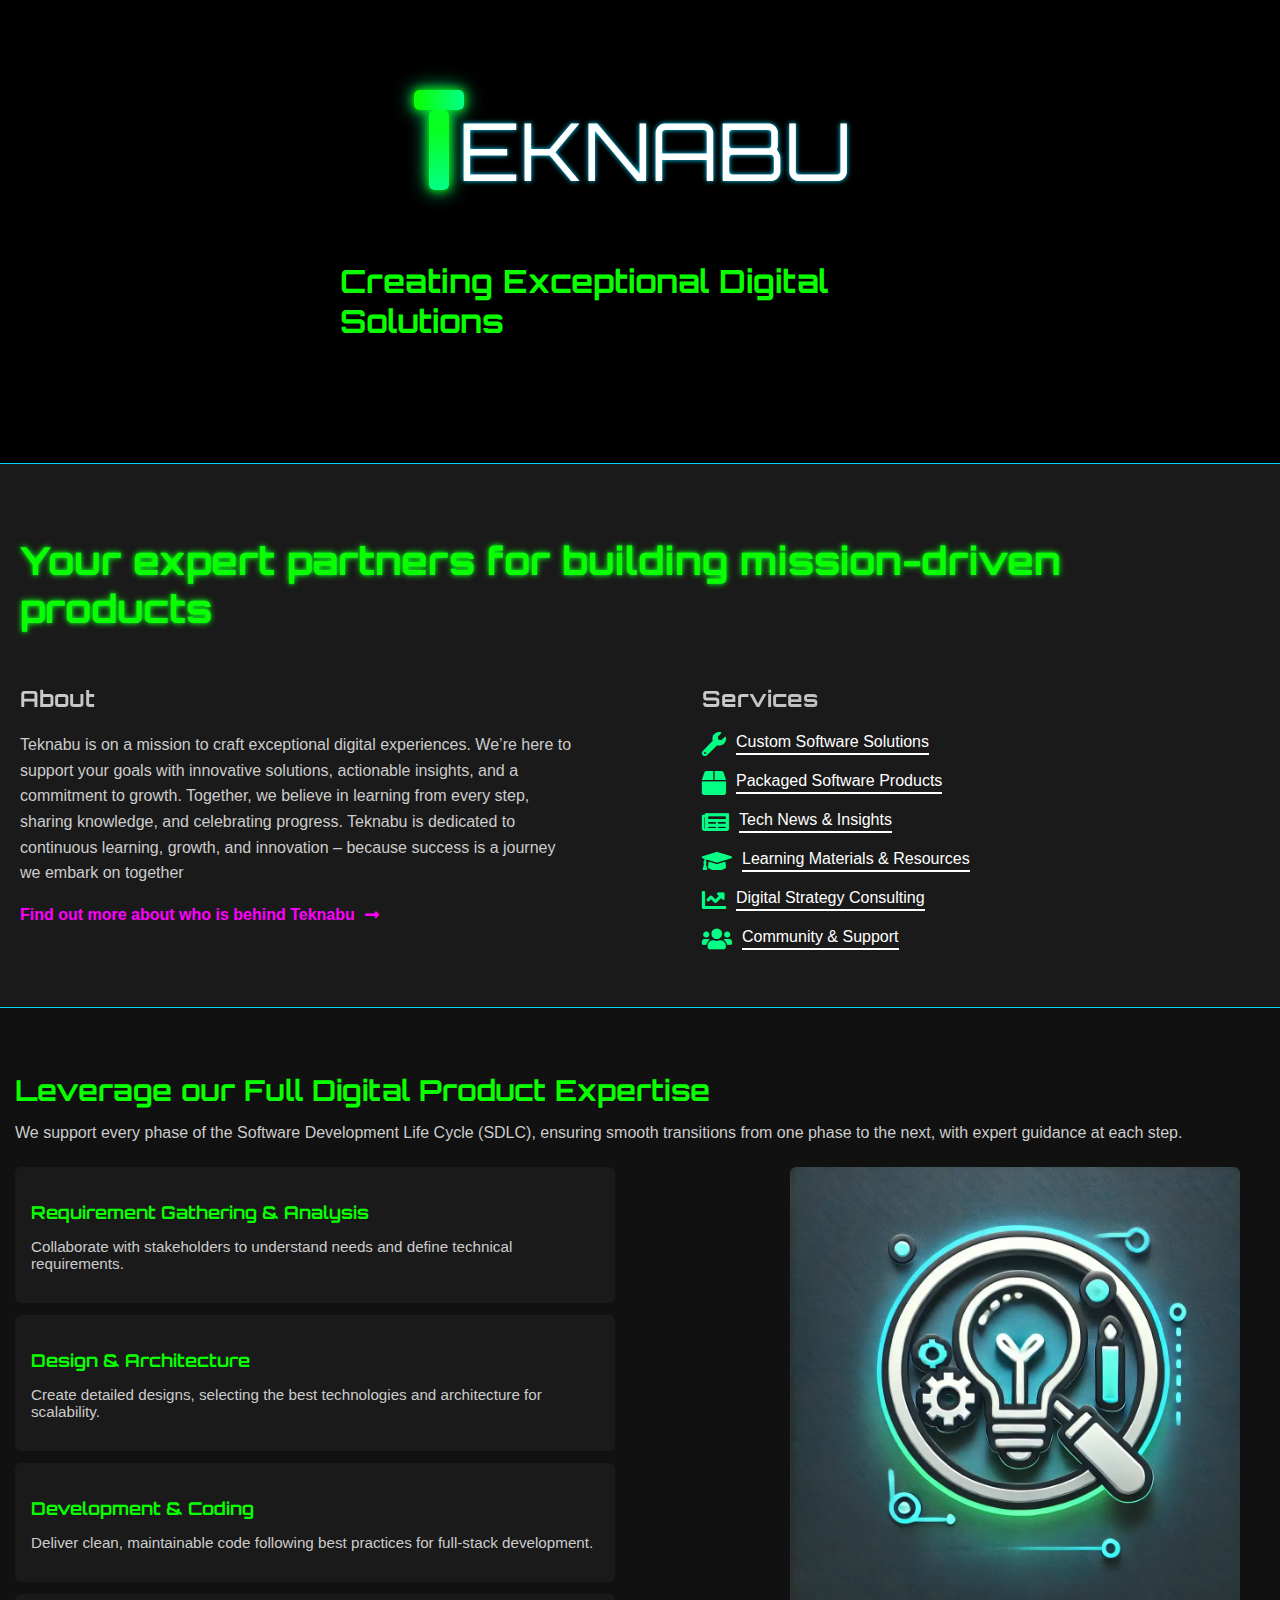
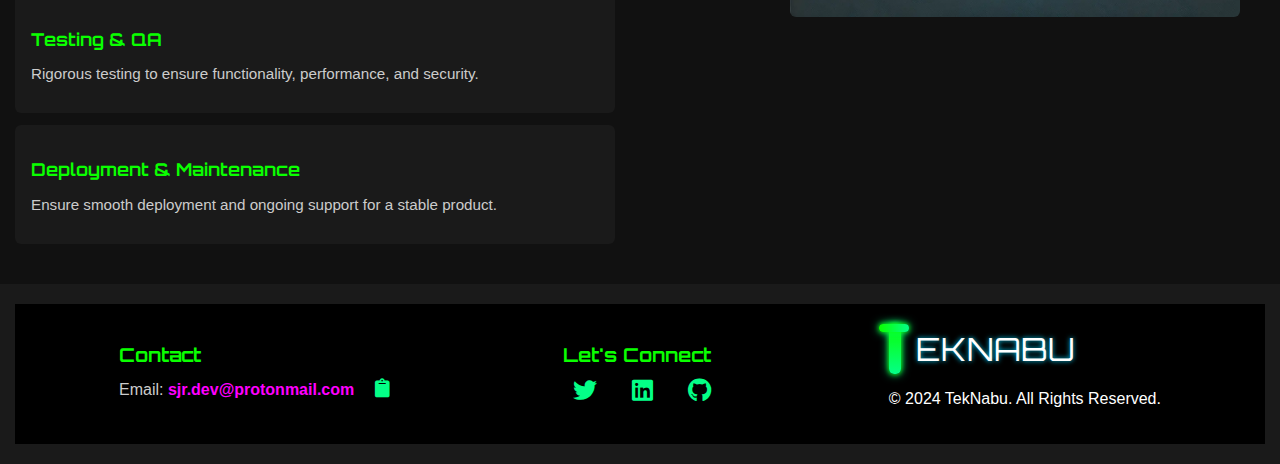
<file: index.html>
<!DOCTYPE html>
<html lang="en">
    <head>
        <meta charset="UTF-8">
        <meta name="viewport" content="width=device-width, initial-scale=1.0">
        <meta http-equiv="X-UA-Compatible" content="IE=edge">
        
        <!-- SEO -->
        <title>Teknabu | Innovating Tech</title>
        <meta name="description" content="Teknabu delivers exceptional digital solutions, offering innovative software, actionable insights, and expertise in the Software Development Life Cycle.">
        <meta name="keywords" content="Teknabu, software development, digital solutions, SDLC, technology innovation, custom software, tech insights">
        <meta name="author" content="Sammy John Rawlinson">
    
        <!-- Open Graph (OG) Tags for Social Media -->
        <meta property="og:title" content="Teknabu | Innovating Tech">
        <meta property="og:description" content="Discover exceptional digital solutions with Teknabu. Partner with us for custom software, tech insights, and SDLC expertise.">
        <meta property="og:image" content="https://sammy-john.github.io/teknabu_landing_page/images/thumbnails/teknabu_landing_page_OG.webp">
        <meta property="og:url" content="https://sammy-john.github.io/teknabu_landing_page/">
        <meta property="og:type" content="website">
    
        <!-- Twitter Card -->
        <meta name="twitter:card" content="summary_large_image">
        <meta name="twitter:title" content="Teknabu | Innovating Tech">
        <meta name="twitter:description" content="Discover exceptional digital solutions with Teknabu. Partner with us for custom software, tech insights, and SDLC expertise.">
        <meta name="twitter:image" content="https://sammy-john.github.io/teknabu_landing_page/images/thumbnails/teknabu_landing_page_Twitter.webp">
    
        <!-- Favicon -->
        <link rel="icon" href="https://sammy-john.github.io/teknabu_landing_page/images/favicon/favicon.ico" type="image/x-icon">
    
        <!-- Stylesheets -->
        <link rel="stylesheet" href="https://cdnjs.cloudflare.com/ajax/libs/font-awesome/5.15.4/css/all.min.css">
        <link href="https://fonts.googleapis.com/css2?family=Orbitron:wght@400;700&display=swap" rel="stylesheet">
        <link rel="stylesheet" href="./styles/teknabustyles.css">
    
        <!-- Preload Images -->
        <link rel="preload" href="./images/requirements.webp" as="image" type="image/webp">
        <link rel="preload" href="./images/design.webp" as="image" type="image/webp">
        <link rel="preload" href="./images/development.webp" as="image" type="image/webp">
        <link rel="preload" href="./images/testing.webp" as="image" type="image/webp">
        <link rel="preload" href="./images/deployment.webp" as="image" type="image/webp">
    
        <!-- Canonical URL -->
        <link rel="canonical" href="https://sammy-john.github.io/teknabu_landing_page/">
    </head>
    
<body>
    <header class="navbar hidden">
        <div class="nav-logo">
            <div class="logo-static" aria-hidden="true"></div>
            <div class="logo-text-static">
                <span>e</span><span>k</span><span>N</span><span>a</span><span>b</span><span>u</span>
            </div>
        </div>
        <nav class="nav-links">
            <a href="#hero" arial-label="Go to Home section">Home</a>
            <a href="#mission-statement" aria-label="Go to Mission Statement section">About</a>
            <a href="#sdlc-section" aria-label="Go to SDLC section">Process</a>
        </nav>
        <div class="burger-menu" role="button" aria-expanded="false" onclick="toggleMobileMenu()" tabindex="0">
            <i class="fas fa-bars"></i>
        </div>
        <div class="mobile-menu">
            <a href="#hero" tabindex="0" aria-label="Go to Home section">Home</a>
            <a href="#mission-statement" tabindex="0" aria-label="Go to About section">About</a>
            <a href="#sdlc-section" tabindex="0" aria-label="Go to Process section">Process</a>
        </div>
    </header>

    <section class="hero" id="hero">
        <div class="logo-container">
            <div class="logo" aria-hidden="true"></div>
            <div class="logo-text">
                <span>e</span><span>k</span><span>N</span><span>a</span><span>b</span><span>u</span>
            </div>
        </div>

        <!-- Aligning the text to the left -->
        <div class="hero-content">
            <h1>Creating Exceptional Digital Solutions</h1>
        </div>
    </section>
    
    <section class="mission-statement" id="mission-statement">
        <h2>Your expert partners for building mission-driven products</h2>
        <div class="columns">
            <!-- About Column -->
            <div class="column about" role="region" aria-label="About Section">
                <h3>About</h3>
                <p>Teknabu is on a mission to craft exceptional digital experiences. We’re here to support your goals with innovative solutions, actionable insights, and a commitment to growth. Together, we believe in learning from every step, sharing knowledge, and celebrating progress. Teknabu is dedicated to continuous learning, growth, and innovation – because success is a journey we embark on together
                </p>
                <a href="https://sammyjohnrawlinson.teknabu.com" class="personal-link">
                    <span>Find out more about who is behind Teknabu</span>
                    <i class="fas fa-long-arrow-alt-right"></i>
                </a>
            </div>
    
            <!-- Services Column -->
            <div class="column services" role="region" aria-label="Services Section">
                <h3>Services</h3>
                <ul>
                    <li><i class="service-icon fas fa-wrench" aria-hidden="true"></i> 
                        <a href="javascript:void(0);" onclick="openModal()" class="service-text" aria-label="Learn more about Custom Software Solutions">Custom Software Solutions</a>
                    </li>
                    <li><i class="service-icon fas fa-box"></i> 
                        <a href="javascript:void(0);" onclick="openModal()" class="service-text" arial-label="Learn more about Packaged Software Products">Packaged Software Products</a>
                    </li>
                    <li><i class="service-icon fas fa-newspaper"></i> 
                        <a href="javascript:void(0);" onclick="openModal()" class="service-text" aria-label="Go to more about Tech News and Insights">Tech News & Insights</a>
                    </li>
                    <li><i class="service-icon fas fa-graduation-cap"></i> 
                        <a href="javascript:void(0);" onclick="openModal()" class="service-text" aria-label="Go to Learninng Materials and Resources">Learning Materials & Resources</a>
                    </li>
                    <li><i class="service-icon fas fa-chart-line"></i> 
                        <a href="javascript:void(0);" onclick="openModal()" class="service-text" aria-label="Learn More about Digital Strategy Consultation">Digital Strategy Consulting</a>
                    </li>
                    <li><i class="service-icon fas fa-users"></i> 
                        <a href="javascript:void(0);" onclick="openModal()" class="service-text" aria-label="Go to Community and Services">Community & Support</a>
                    </li>
                </ul>
                
            </div>
        </div>
    </section>

    <section class="sdlc-section" id="sdlc-section">
    <!-- SDLC Intro Section -->
    <div class="sdlc-intro">
        <h2>Leverage our Full Digital Product Expertise</h2>
        <p>We support every phase of the Software Development Life Cycle (SDLC), ensuring smooth transitions from one phase to the next, with expert guidance at each step.</p>
    </div>

    <!-- SDLC Content -->
    <div class="sdlc-content">
        <div class="sdlc-list-wrapper">
            <div class="sdlc-list" role="list" aria-label="SDLC Phases">
                <div class="sdlc-item" data-image="./images/requirements.webp" role="listitem" tabindex="0" aria-label="Requirement Gathering and Analysis">
                    <h3>Requirement Gathering & Analysis</h3>
                    <p>Collaborate with stakeholders to understand needs and define technical requirements.</p>
                </div>
                <div class="sdlc-item" data-image="./images/design.webp" role="listitem" tabindex="0" aria-label="Design and Architecture">
                    <h3>Design & Architecture</h3>
                    <p>Create detailed designs, selecting the best technologies and architecture for scalability.</p>
                </div>
                <div class="sdlc-item" data-image="./images/development.webp" role="listitem" tabindex="0" aria-label="Development and Coding">
                    <h3>Development & Coding</h3>
                    <p>Deliver clean, maintainable code following best practices for full-stack development.</p>
                </div>
                <div class="sdlc-item" data-image="./images/testing.webp" role="listitem" tabindex="0" aria-label="Testing and Quality Assurance">
                    <h3>Testing & QA</h3>
                    <p>Rigorous testing to ensure functionality, performance, and security.</p>
                </div>
                <div class="sdlc-item" data-image="./images/deployment.webp" role="listitem" tabindex="0" aria-label="Deployment and Maintenance">
                    <h3>Deployment & Maintenance</h3>
                    <p>Ensure smooth deployment and ongoing support for a stable product.</p>
                </div>
            </div>
            <!-- Next Arrow Icon -->
    <div class="next-icon" id="nextIcon" role="button" aria-label="Next SDLC Item" tabindex="0">&gt;</div>
        </div>

        <!-- SDLC Image Display -->
        <div class="sdlc-display">
            <img id="sdlc-image" src="./images/requirements.webp" alt="Requirement Gathering & Analysis">
        </div>
    </div>
</section>

    
<footer role="contentinfo">
    <div class="footer-content">
        <div class="footer-section contact-info">
            <h3>Contact</h3>
            <p>
                Email: 
                <a href="mailto:sjr.dev@protonmail.com" 
                   class="email-link" 
                   aria-label="Send an email to sjr.dev@protonmail.com">
                   sjr.dev@protonmail.com
                </a>
                <button onclick="copyEmail()" 
                        aria-label="Copy email address to clipboard" 
                        class="clipboard-icon">
                    <i class="fas fa-clipboard"></i>
                </button>
            </p>
        </div>        
        <div class="footer-section social-links">
            <h3>Let's Connect</h3>
            <div class="social-icons">
                <a href="https://x.com/nabu_tech" aria-label="Twitter"><i class="fab fa-twitter"></i></a>
                <a href="https://www.linkedin.com/in/sammyjohnrawlinson/" aria-label="LinkedIn"><i class="fab fa-linkedin"></i></a>
                <a href="https://github.com/Sammy-John" aria-label="GitHub"><i class="fab fa-github"></i></a>
            </div>
        </div>
        <!-- Logo and Address Section -->
        <div class="footer-logo-address">
            <div class="footer-logo">
                <div class="logo-static" aria-hidden="true"></div>
                <div class="logo-text-static">
                    <span>e</span><span>k</span><span>N</span><span>a</span><span>b</span><span>u</span>
                </div>
            </div>
            <div class="footer-address">
                <p>&copy; 2024 TekNabu. All Rights Reserved.</p>
            </div>
        </div>
    </div>
</footer>

    
    <!-- Modal Structure -->
    <div id="comingSoonModal" class="modal" role="dialog" aria-labelledby="modalTitle" aria-hidden="true">
        <div class="modal-content">
            <h3 id="modalTitle">Coming Soon...</h3>
            <p>This service will be available soon. Stay tuned!</p>
            <button id="closeModal" class="close-btn" aria-label="Close">Close</button>
        </div>
    </div>
    

    <script src="./scripts/teknabu.js"></script>

</body>
</html>
</file>
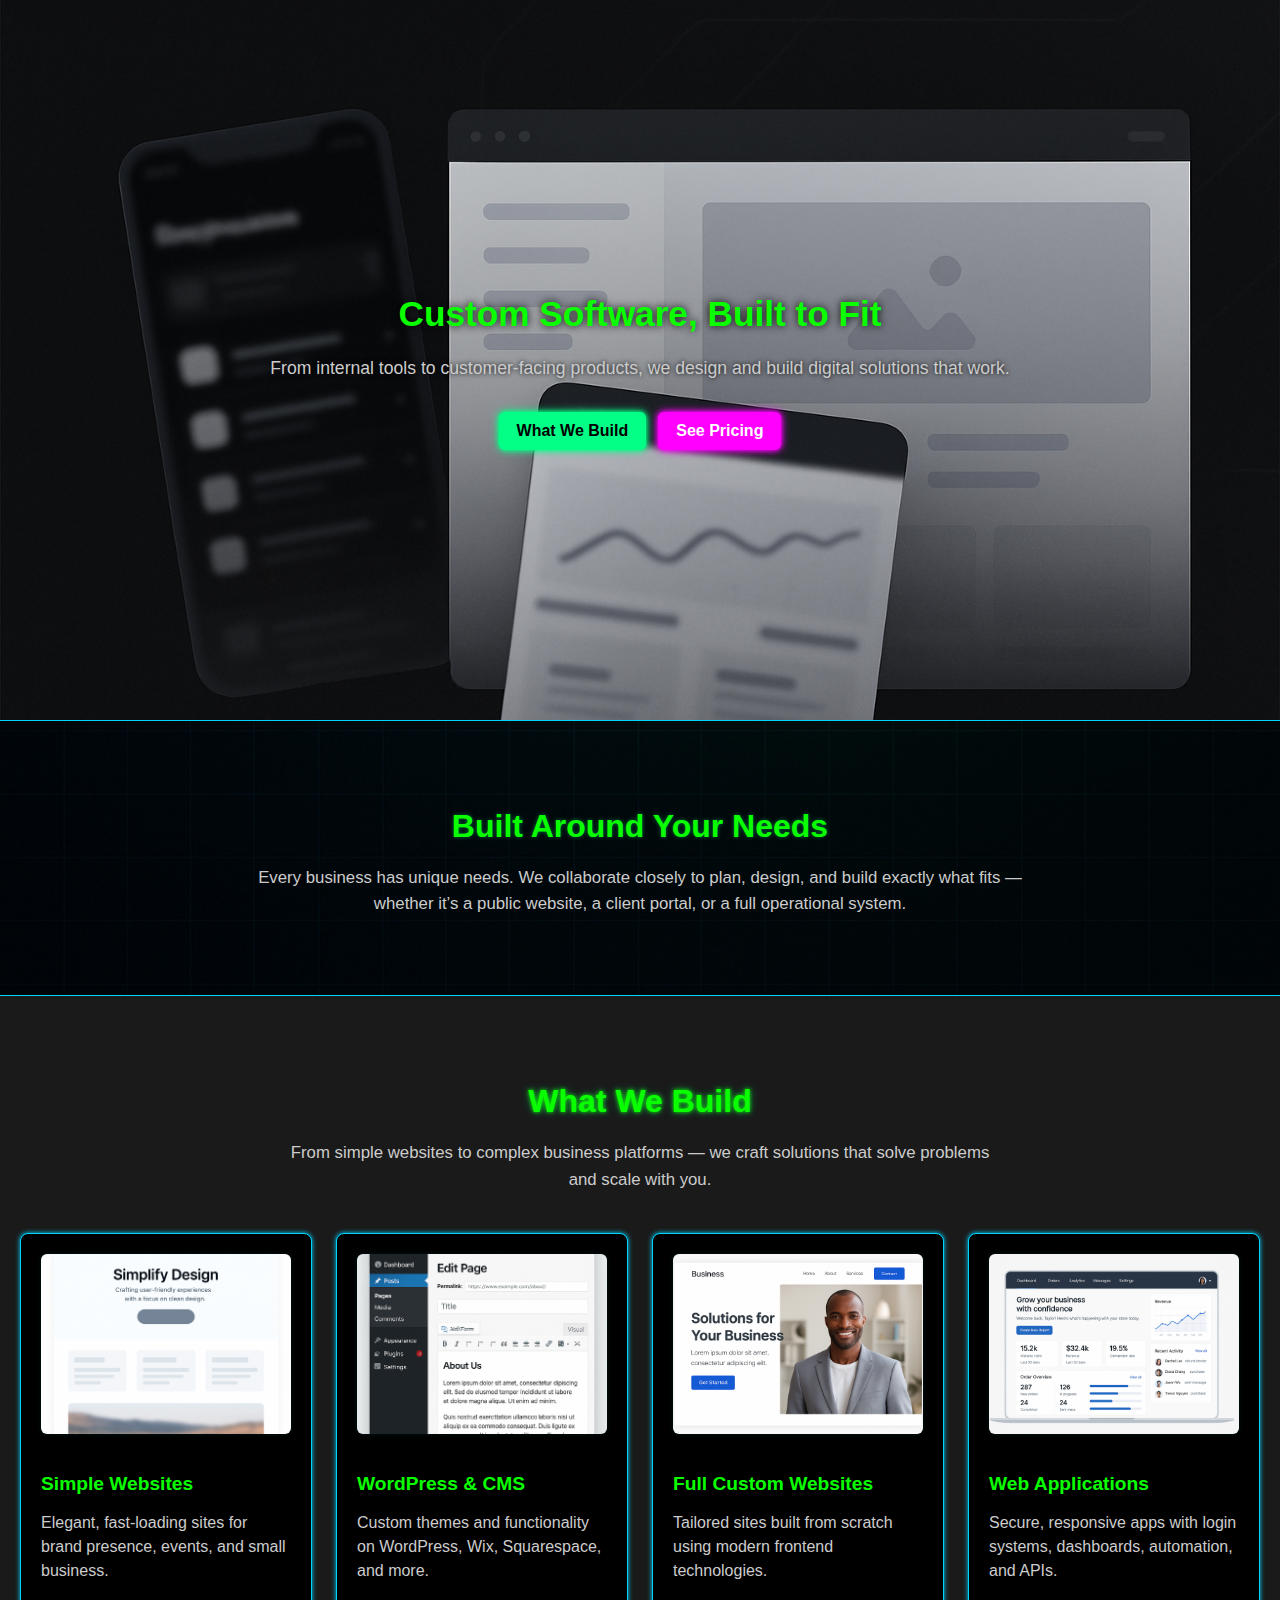
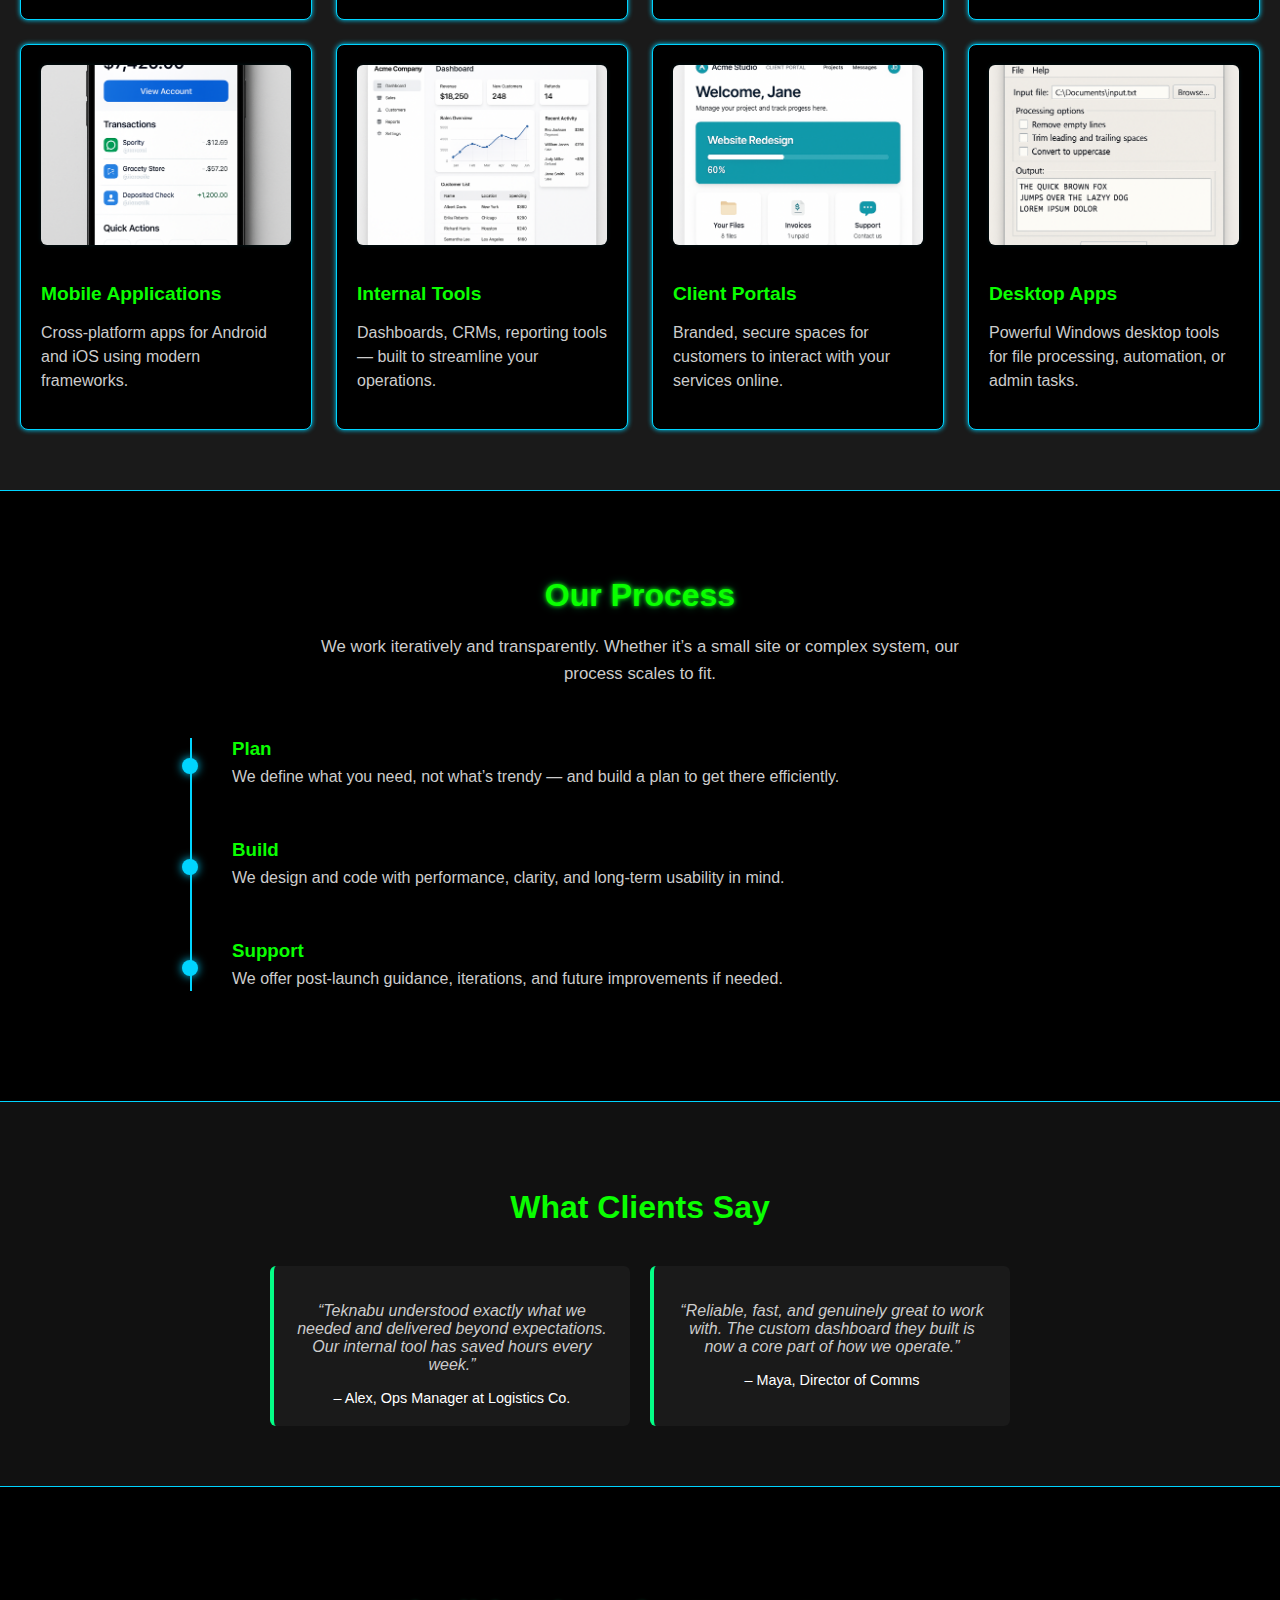
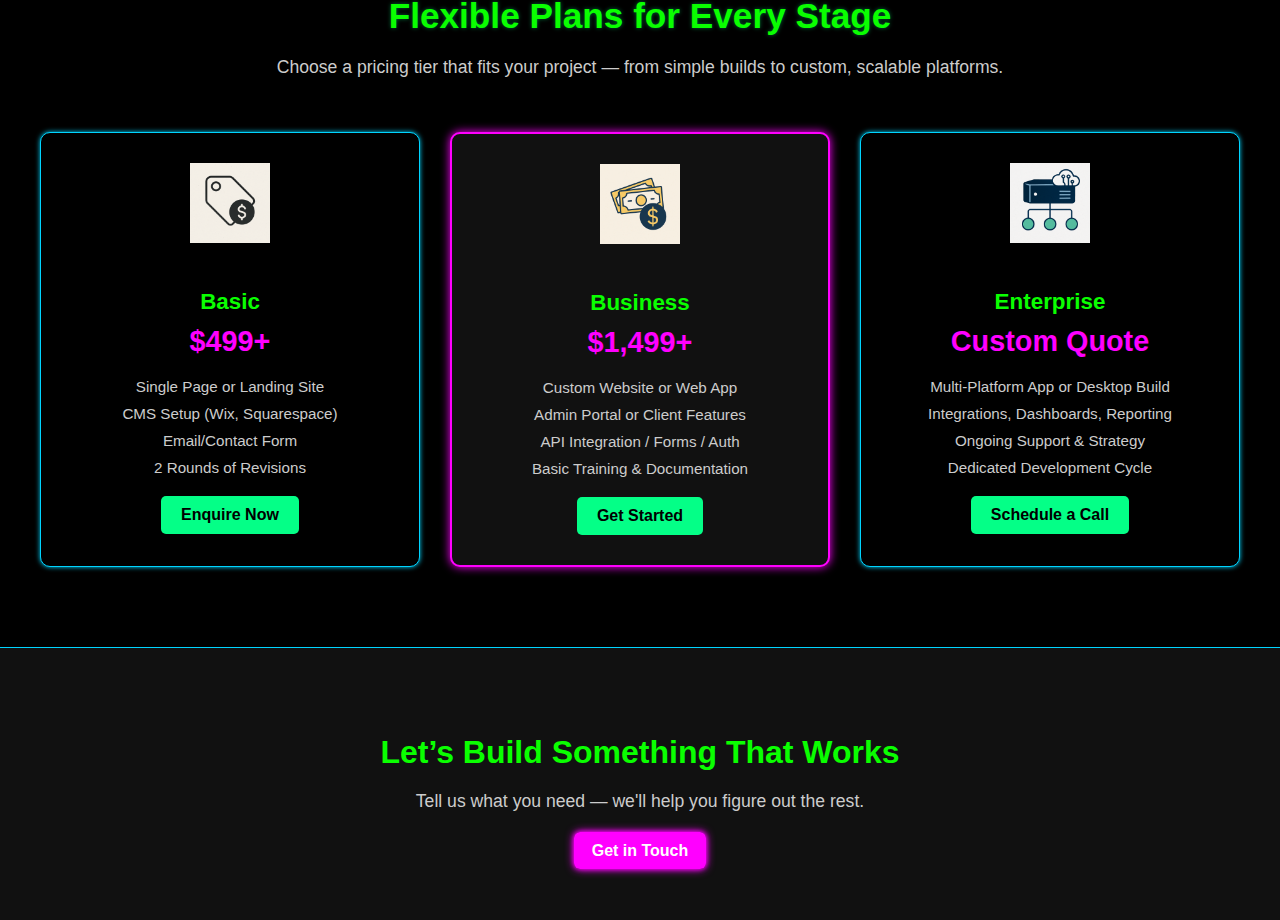
<file: custom-software.html>
<!DOCTYPE html>
<html lang="en">
<head>
  <meta charset="UTF-8" />
  <meta name="viewport" content="width=device-width, initial-scale=1.0" />
  <title>Custom Software Solutions | Teknabu</title>
  <link rel="stylesheet" href="./styles/styles.css" />
</head>
<body>

  <!-- Hero Section -->
<section class="custom-hero-section" id="hero">
  <div class="custom-hero-content">
    <h1>Custom Software, Built to Fit</h1>
    <p>From internal tools to customer-facing products, we design and build digital solutions that work.</p>
    <div class="hero-cta-buttons">
      <a href="#solutions" class="cta-button">What We Build</a>
      <a href="#pricing" class="cta-button primary">See Pricing</a>
    </div>
  </div>
</section>


  <!-- Intro Section -->
  <section class="intro-section">
    <div class="intro-wrapper">
      <h2>Built Around Your Needs</h2>
      <p>Every business has unique needs. We collaborate closely to plan, design, and build exactly what fits — whether it’s a public website, a client portal, or a full operational system.</p>
    </div>
  </section>

  <!-- What We Build Section -->
  <section class="solutions-section" id="solutions">
  <div class="solutions-intro">
    <h2>What We Build</h2>
    <p>From simple websites to complex business platforms — we craft solutions that solve problems and scale with you.</p>
  </div>

  <div class="solutions-grid">
    <div class="solution-card">
      <img src="./images/solution-simple-website.webp" alt="Simple Website UI Example">
      <h3>Simple Websites</h3>
      <p>Elegant, fast-loading sites for brand presence, events, and small business.</p>
    </div>

    <div class="solution-card">
      <img src="./images/solution-wordpress-cms.webp" alt="WordPress and CMS Example">
      <h3>WordPress & CMS</h3>
      <p>Custom themes and functionality on WordPress, Wix, Squarespace, and more.</p>
    </div>

    <div class="solution-card">
      <img src="./images/solution-custom-site.webp" alt="Custom Website Example">
      <h3>Full Custom Websites</h3>
      <p>Tailored sites built from scratch using modern frontend technologies.</p>
    </div>

    <div class="solution-card">
      <img src="./images/solution-business-site.webp" alt="Business Website Example">
      <h3>Web Applications</h3>
      <p>Secure, responsive apps with login systems, dashboards, automation, and APIs.</p>
    </div>

    <div class="solution-card">
      <img src="./images/solution-mobile-app.webp" alt="Mobile App Mockup">
      <h3>Mobile Applications</h3>
      <p>Cross-platform apps for Android and iOS using modern frameworks.</p>
    </div>

    <div class="solution-card">
      <img src="./images/solution-internal-tool.webp" alt="Internal Tool UI Example">
      <h3>Internal Tools</h3>
      <p>Dashboards, CRMs, reporting tools — built to streamline your operations.</p>
    </div>

    <div class="solution-card">
      <img src="./images/solution-client-portal.webp" alt="Client Portal UI">
      <h3>Client Portals</h3>
      <p>Branded, secure spaces for customers to interact with your services online.</p>
    </div>

    <div class="solution-card">
      <img src="./images/solution-desktop-app.webp" alt="Desktop App UI">
      <h3>Desktop Apps</h3>
      <p>Powerful Windows desktop tools for file processing, automation, or admin tasks.</p>
    </div>
  </div>
</section>


  <!-- Process Section -->
  <section class="approach-section alt-bg">
    <div class="approach-intro">
      <h2>Our Process</h2>
      <p>We work iteratively and transparently. Whether it’s a small site or complex system, our process scales to fit.</p>
    </div>
    <div class="timeline">
      <div class="timeline-item visible">
        <div class="timeline-marker"></div>
        <div class="timeline-row">
          <div class="timeline-content">
            <h3>Plan</h3>
            <p>We define what you need, not what’s trendy — and build a plan to get there efficiently.</p>
          </div>
        </div>
      </div>
      <div class="timeline-item visible">
        <div class="timeline-marker"></div>
        <div class="timeline-row">
          <div class="timeline-content">
            <h3>Build</h3>
            <p>We design and code with performance, clarity, and long-term usability in mind.</p>
          </div>
        </div>
      </div>
      <div class="timeline-item visible">
        <div class="timeline-marker"></div>
        <div class="timeline-row">
          <div class="timeline-content">
            <h3>Support</h3>
            <p>We offer post-launch guidance, iterations, and future improvements if needed.</p>
          </div>
        </div>
      </div>
    </div>
  </section>

  <!-- Testimonials Section -->
  <section class="testimonials-section">
    <h2>What Clients Say</h2>
    <div class="testimonial-cards">
      <div class="testimonial-card">
        <p>“Teknabu understood exactly what we needed and delivered beyond expectations. Our internal tool has saved hours every week.”</p>
        <span>– Alex, Ops Manager at Logistics Co.</span>
      </div>
      <div class="testimonial-card">
        <p>“Reliable, fast, and genuinely great to work with. The custom dashboard they built is now a core part of how we operate.”</p>
        <span>– Maya, Director of Comms</span>
      </div>
    </div>
  </section>

  <!-- Pricing Section -->
 <section class="pricing-section" id="pricing">
  <div class="pricing-intro">
    <h2>Flexible Plans for Every Stage</h2>
    <p>Choose a pricing tier that fits your project — from simple builds to custom, scalable platforms.</p>
  </div>

  <div class="pricing-grid">
    <!-- BASIC PLAN -->
    <div class="pricing-card">
      <img src="./images/basic.webp" alt="Basic Plan Graphic">
      <h3>Basic</h3>
      <p class="price">$499+</p>
      <ul>
        <li>Single Page or Landing Site</li>
        <li>CMS Setup (Wix, Squarespace)</li>
        <li>Email/Contact Form</li>
        <li>2 Rounds of Revisions</li>
      </ul>
      <a href="mailto:sjr.dev@protonmail.com" class="pricing-btn">Enquire Now</a>
    </div>

    <!-- BUSINESS PLAN -->
    <div class="pricing-card highlighted">
      <img src="./images/business.webp" alt="Business Plan Graphic">
      <h3>Business</h3>
      <p class="price">$1,499+</p>
      <ul>
        <li>Custom Website or Web App</li>
        <li>Admin Portal or Client Features</li>
        <li>API Integration / Forms / Auth</li>
        <li>Basic Training & Documentation</li>
      </ul>
      <a href="mailto:sjr.dev@protonmail.com" class="pricing-btn">Get Started</a>
    </div>

    <!-- ENTERPRISE PLAN -->
    <div class="pricing-card">
      <img src="./images/enterprise.webp" alt="Enterprise Plan Graphic">
      <h3>Enterprise</h3>
      <p class="price">Custom Quote</p>
      <ul>
        <li>Multi-Platform App or Desktop Build</li>
        <li>Integrations, Dashboards, Reporting</li>
        <li>Ongoing Support & Strategy</li>
        <li>Dedicated Development Cycle</li>
      </ul>
      <a href="mailto:sjr.dev@protonmail.com" class="pricing-btn">Schedule a Call</a>
    </div>
  </div>
</section>


  <!-- CTA Section -->
  <section class="cta-section">
    <h2>Let’s Build Something That Works</h2>
    <p>Tell us what you need — we'll help you figure out the rest.</p>
    <a href="mailto:sjr.dev@protonmail.com" class="cta-button primary">Get in Touch</a>
  </section>

</body>
</html>
</file>
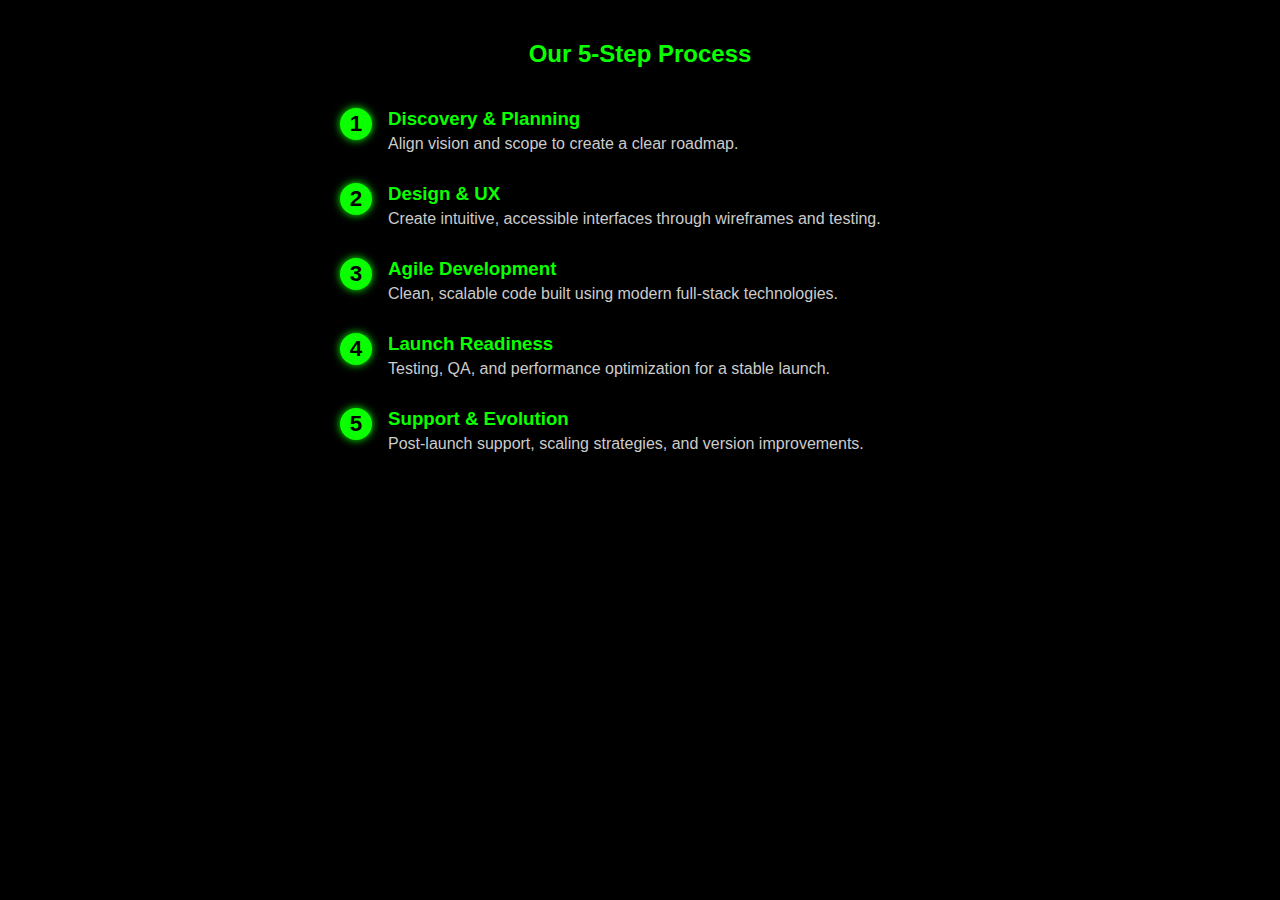
<file: stepper.html>
<!DOCTYPE html>
<html lang="en">
<head>
    <meta charset="UTF-8">
    <title>Vertical Stepper Example</title>
    <link rel="stylesheet" href="stepper.css">
</head>
<body>
    <section class="stepper-section">
        <h2>Our 5-Step Process</h2>
        <div class="stepper">
            <div class="step"><div class="step-number">1</div><div class="step-content"><h3>Discovery & Planning</h3><p>Align vision and scope to create a clear roadmap.</p></div></div>
            <div class="step"><div class="step-number">2</div><div class="step-content"><h3>Design & UX</h3><p>Create intuitive, accessible interfaces through wireframes and testing.</p></div></div>
            <div class="step"><div class="step-number">3</div><div class="step-content"><h3>Agile Development</h3><p>Clean, scalable code built using modern full-stack technologies.</p></div></div>
            <div class="step"><div class="step-number">4</div><div class="step-content"><h3>Launch Readiness</h3><p>Testing, QA, and performance optimization for a stable launch.</p></div></div>
            <div class="step"><div class="step-number">5</div><div class="step-content"><h3>Support & Evolution</h3><p>Post-launch support, scaling strategies, and version improvements.</p></div></div>
        </div>
    </section>
    <script>
  const observer = new IntersectionObserver((entries, obs) => {
    entries.forEach(entry => {
      if (entry.isIntersecting) {
        entry.target.classList.add('visible');
        obs.unobserve(entry.target); // only animate once
      }
    });
  }, {
    threshold: 0.1
  });

  document.querySelectorAll('.step, .timeline-item').forEach(el => {
    observer.observe(el);
  });
</script>

</body>
</html>
</file>
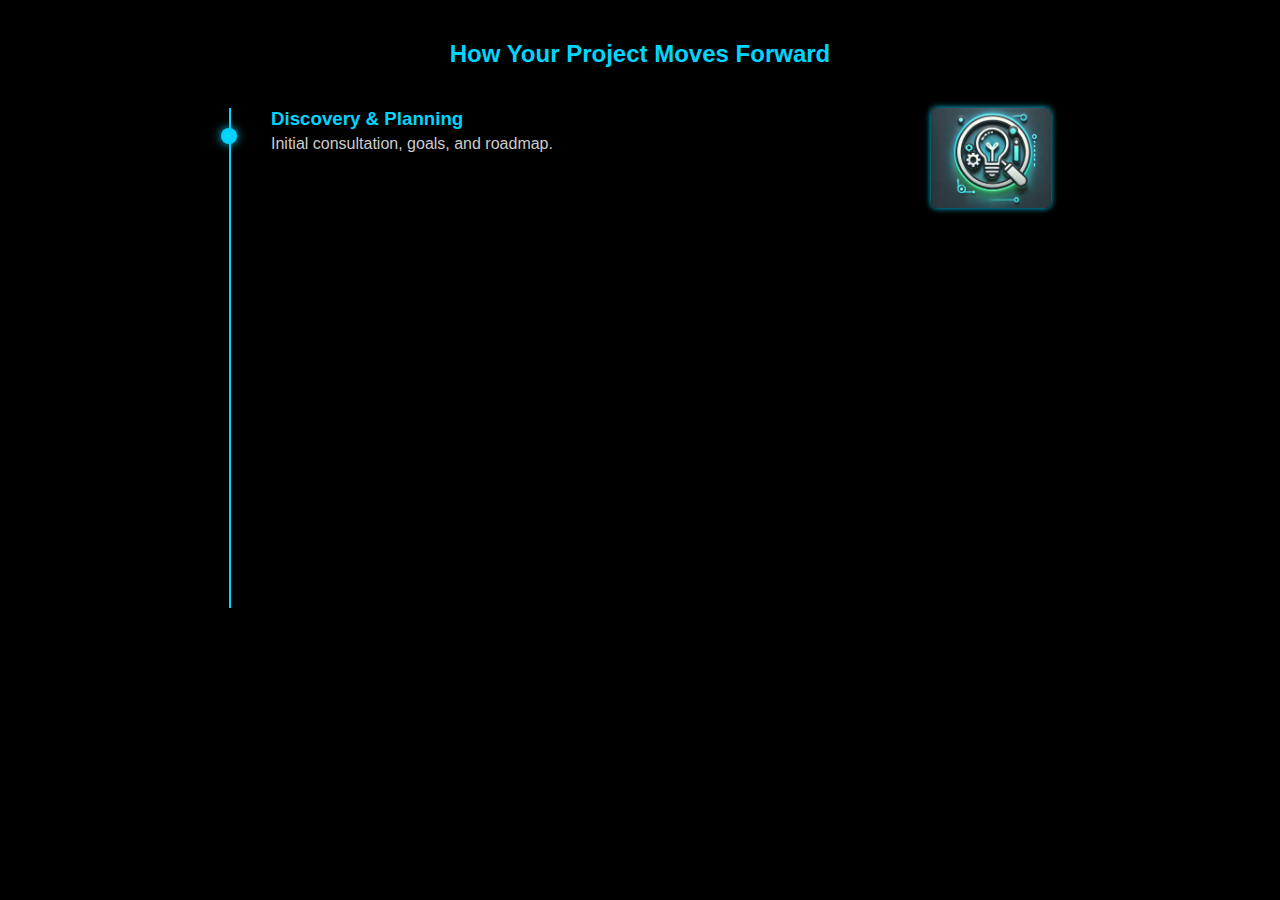
<file: timeline.html>
<!DOCTYPE html>
<html lang="en">
<head>
  <meta charset="UTF-8">
  <title>Vertical Timeline Example</title>
  <link rel="stylesheet" href="timeline.css">
</head>
<body>
  <section class="timeline-section">
    <h2>How Your Project Moves Forward</h2>
    <div class="timeline">

      <div class="timeline-item">
        <div class="timeline-marker"></div>
        <div class="timeline-row">
          <div class="timeline-content">
            <h3>Discovery & Planning</h3>
            <p>Initial consultation, goals, and roadmap.</p>
          </div>
          <img src="./images/requirements.webp" alt="Discovery & Planning">
        </div>
      </div>

      <div class="timeline-item">
        <div class="timeline-marker"></div>
        <div class="timeline-row">
          <div class="timeline-content">
            <h3>Design & UX</h3>
            <p>Wireframes and design prototypes tested with real users.</p>
          </div>
          <img src="./images/design.webp" alt="Design & UX">
        </div>
      </div>

      <div class="timeline-item">
        <div class="timeline-marker"></div>
        <div class="timeline-row">
          <div class="timeline-content">
            <h3>Agile Development</h3>
            <p>Feature-focused development with iterative feedback loops.</p>
          </div>
          <img src="./images/development.webp" alt="Agile Development">
        </div>
      </div>

      <div class="timeline-item">
        <div class="timeline-marker"></div>
        <div class="timeline-row">
          <div class="timeline-content">
            <h3>Launch Readiness</h3>
            <p>Comprehensive QA, bug fixing, and user acceptance testing.</p>
          </div>
          <img src="./images/testing.webp" alt="Launch Readiness">
        </div>
      </div>

      <div class="timeline-item">
        <div class="timeline-marker"></div>
        <div class="timeline-row">
          <div class="timeline-content">
            <h3>Support & Evolution</h3>
            <p>Monitor, maintain, and evolve your product after release.</p>
          </div>
          <img src="./images/deployment.webp" alt="Support & Evolution">
        </div>
      </div>

    </div>
  </section>

<script>
  const timelineItems = document.querySelectorAll('.timeline-item');

  timelineItems.forEach((item, index) => {
    const delay = index * 1200; // slower stagger
    const observer = new IntersectionObserver((entries, obs) => {
      entries.forEach(entry => {
        if (entry.isIntersecting) {
          setTimeout(() => {
            entry.target.classList.add('visible');
          }, delay);
          obs.unobserve(entry.target);
        }
      });
    }, { threshold: 0.2 });

    observer.observe(item);
  });
</script>



</body>
</html>
</file>
<file: styles/teknabustyles.css>
:root{--background-main:#000000;--background-alternative:#1a1a1a;--background-secondary:#111111;--text-primary:#ffffff;--text-secondary:#cccccc;--text-link:#ff00ff;--text-hover:#0aff00;--heading-primary:#0aff00;--heading-glow-subtle:rgba(4, 255, 135, 0.4);--heading-muted:#888888;--border-light:#00d4ff;--icon-primary:#04ff87;--icon-hover:#0aff00}*,*::before,*::after{box-sizing:border-box}html{scroll-behavior:smooth}body{font-family:'Arial',sans-serif;background-color:var(--background-main);color:var(--text-primary);margin:0;padding:0}h1,h2,h3,h4,h5{font-family:'Orbitron',sans-serif;color:var(--heading-primary);text-shadow:0 0 5px var(--heading-glow),0 0 10px var(--heading-primary)}.navbar{display:flex;align-items:center;justify-content:space-between;position:fixed;top:0;width:100%;padding:10px 20px;background-color:var(--background-main);color:var(--text-primary);box-shadow:0 2px 10px rgb(0 0 0 / .5);transition:transform 0.3s ease-in-out;z-index:1000}.nav-logo{display:flex;align-items:center;gap:5px}.logo-static{position:relative;width:12px;height:50px;max-width:20px;max-height:80px;background:linear-gradient(180deg,#0aff00,#04ff87);border-radius:5px;box-shadow:0 0 5px #0aff00,0 0 10px #04ff87}.logo-static::before{content:'';position:absolute;top:0;left:-10px;width:30px;height:8px;background:linear-gradient(90deg,#0aff00,#04ff87);border-radius:5px;box-shadow:0 0 5px #0aff00,0 0 10px #04ff87}.logo-text-static{display:flex;font-family:'Orbitron',sans-serif;font-size:32px;color:#fff;text-shadow:0 0 5px rgb(0 212 255);text-transform:uppercase;margin-left:5px;max-width:100%}@media (max-width:768px){.logo-static{width:12px;height:50px}.logo-static::before{top:0;left:-10px;width:30px;height:8px}.logo-text-static{font-size:32px}}@media (max-width:480px){.logo-static{width:10px;height:40px}.logo-static::before{top:0;left:-8px;width:25px;height:6px}.logo-text-static{font-size:24px}}.nav-links{display:flex;gap:20px}.nav-links a{color:var(--text-primary);text-decoration:none;font-weight:700;transition:color 0.3s ease}.nav-links a:hover{color:var(--text-hover)}.hidden{transform:translateY(-100%)}.burger-menu{display:none;font-size:1.5em;color:var(--text-primary);cursor:pointer}.burger-menu:hover{color:var(--text-hover)}.mobile-menu{display:none;flex-direction:column;background-color:var(--background-main);position:fixed;top:60px;left:0;width:100%;padding:10px;z-index:9999;transition:transform 0.3s ease-in-out;transform:translateY(-100%);transition:transform 0.3s ease,opacity 0.3s ease;opacity:0}.mobile-menu.show{display:flex;transform:translateY(0);background:rgb(0 0 0 / .9);opacity:1}.mobile-menu a{padding:10px;color:var(--text-primary);text-decoration:none;text-align:left}.mobile-menu a+a{border-top:1px solid var(--border-light)}.mobile-menu a:hover{color:var(--text-hover)}.burger-menu{display:none}@media (max-width:768px){.nav-links{display:none}.burger-menu{display:block}.mobile-menu.show{display:flex}}@media (min-width:769px){.mobile-menu{display:none!important}}.hero{display:flex;flex-direction:column;align-items:center;padding:100px 20px;background-color:#000;color:#fff}.logo-container{display:flex;justify-content:center;align-items:center;margin-bottom:40px}.logo{position:relative;width:20px;height:80px;background:linear-gradient(180deg,#0aff00,#04ff87);border-radius:5px;box-shadow:0 0 10px #0aff00,0 0 20px #04ff87;animation:obeliskGlow 2s infinite alternate}.logo::before{content:'';position:absolute;top:-20px;left:-15px;width:50px;height:20px;background:linear-gradient(90deg,#0aff00,#04ff87);border-radius:5px;box-shadow:0 0 10px #0aff00,0 0 20px #04ff87}.logo-text{display:flex;font-family:'Orbitron',sans-serif;font-size:80px;color:#fff;text-shadow:0 0 5px rgb(0 212 255);text-transform:uppercase;margin-left:10px}.logo-text span{display:inline-block;animation:fadeOut 3s infinite alternate}.logo-text span:nth-child(1){animation-delay:0.1s}.logo-text span:nth-child(2){animation-delay:0.3s}.logo-text span:nth-child(3){animation-delay:0.5s}.logo-text span:nth-child(4){animation-delay:0.7s}.logo-text span:nth-child(5){animation-delay:0.9s}.logo-text span:nth-child(6){animation-delay:1.1s}@media (max-width:375px){.logo{width:15px;height:60px}.logo-text{font-size:48px}.logo-container{margin-bottom:20px}}@media (min-width:376px) and (max-width:450px){.logo{width:18px;height:70px}.logo-text{font-size:64px}.logo-container{margin-bottom:30px}}.hero-content{display:flex;flex-direction:column;align-items:flex-start;max-width:600px;text-align:left}h1,h2,h3{font-family:'Orbitron',sans-serif}@keyframes obeliskGlow{0%{box-shadow:0 0 10px #0aff00,0 0 20px #04ff87}100%{box-shadow:0 0 20px #0aff00,0 0 40px #04ff87}}@keyframes fadeOut{0%,100%{color:#fff;text-shadow:0 0 5px rgb(0 212 255),0 0 10px rgb(0 212 255 / .9),0 0 20px rgb(0 212 255 / .8),0 0 40px rgb(255 0 255 / .8),0 0 60px rgb(255 0 255 / .7)}50%{color:#f0f;text-shadow:0 0 5px #ff00ff,0 0 10px #ff00ff,0 0 20px #f0f}80%{color:#000;text-shadow:none}}.cta-button{padding:10px 20px;color:#000;background-color:#0aff00;text-decoration:none;border-radius:5px;margin-top:20px}.mission-statement{background-color:var(--background-alternative);padding:40px 20px;text-align:left;border-top:1px solid var(--border-light)}.mission-statement h2{font-size:2.4em;color:var(--heading-primary);margin-bottom:30px;text-shadow:0 0 3px var(--heading-glow-subtle),0 0 6px var(--heading-primary)}.columns{display:flex;justify-content:space-between;gap:20px}.column{width:45%}.about h3,.services h3{font-size:1.4em;color:var(--heading-muted);background:linear-gradient(to right,var(--text-secondary),var(--heading-muted));-webkit-background-clip:text;color:#fff0;margin-bottom:20px}.about p{margin-bottom:20px;line-height:1.6;color:var(--text-secondary)}.personal-link{display:inline-flex;align-items:center;color:var(--text-link);font-weight:700;font-size:1em;text-decoration:none;position:relative;padding-right:30px}.personal-link i{position:relative;right:0;opacity:1;transition:transform 0.3s ease,color 0.3s ease;padding-left:10px}.personal-link:hover i{transform:translateX(10px);color:var(--text-hover)}.personal-link span{transition:color 0.3s ease}.personal-link:hover span{color:var(--text-hover)}.services ul{list-style:none;padding:0}.services li{margin-bottom:15px;display:flex;align-items:center;color:var(--text-primary);cursor:pointer;transition:color 0.3s ease,text-shadow 0.3s ease}.service-icon{color:var(--icon-primary);margin-right:10px;font-size:1.5em}.service-text{position:relative;padding-bottom:2px;border-bottom:2px solid var(--text-primary)}.services li:hover .service-text{text-decoration:none;color:var(--text-hover);border-bottom-color:var(--text-hover);text-shadow:0 0 5px var(--icon-hover),0 0 10px var(--text-hover)}ul li a.service-text{color:inherit;text-decoration:none;display:inline}ul li a.service-text:hover{color:var(--text-hover);text-shadow:0 0 5px var(--icon-hover),0 0 10px var(--text-hover)}@media (max-width:768px){.mission-statement h2{font-size:1.8em}.columns{flex-direction:column}.about,.services{width:100%}.services ul{display:grid;grid-template-columns:1fr 1fr;gap:10px}.services li{display:flex;align-items:center}}.sdlc-section{padding:40px 15px;background-color:var(--background-secondary);border-top:1px solid var(--border-light);color:var(--text-primary)}.sdlc-intro h2{font-size:1.8em;color:var(--heading-primary);margin-bottom:15px}.sdlc-intro p{font-size:1em;color:var(--text-secondary);margin-bottom:25px}.sdlc-content{display:flex;justify-content:space-between;align-items:flex-start;gap:20px;margin:auto}.sdlc-list-wrapper{width:48%}.sdlc-list{display:flex;flex-direction:column;gap:12px}.sdlc-item{padding:15px;background-color:var(--background-alternative);border:1px solid #fff0;transition:background-color 0.3s ease,border 0.3s ease;cursor:pointer;border-radius:6px;text-align:left}.sdlc-item:hover{border:1px solid var(--border-light);background-color:var(--background-hover)}.sdlc-item h3{font-size:1.1em;color:var(--heading-primary);margin-bottom:5px}.sdlc-item p{font-size:.95em;color:var(--text-secondary)}.sdlc-display{width:40%;display:flex;justify-content:center;align-items:center;position:sticky;top:20px}.sdlc-display img{max-width:90%;height:auto;border-radius:6px;transition:opacity 0.3s ease}@media (max-width:768px){.sdlc-content{display:flex;flex-direction:column;align-items:center}.sdlc-display{width:100%;display:flex;justify-content:center;align-items:center;margin-bottom:20px}.sdlc-display img{max-width:80%;height:auto;border-radius:6px;transition:opacity 0.3s ease}.sdlc-list-wrapper{position:relative;width:100%}.sdlc-item{display:none;padding:20px;text-align:center;background-color:var(--background-alternative);border-radius:6px;transition:border 0.3s ease,background-color 0.3s ease}.sdlc-item.active{display:flex;flex-direction:column;align-items:center;justify-content:center;border:1px solid var(--border-light)}.sdlc-item.active:hover{background-color:var(--background-hover)}.next-icon{display:block;position:absolute;top:50%;right:15px;transform:translateY(-50%);font-size:2em;color:var(--icon-primary);cursor:pointer;z-index:1;transition:color 0.3s ease}.next-icon:hover{color:var(--icon-hover)}}@media (min-width:769px){.next-icon{display:none}}@media (min-width:600px) and (max-width:800px){.sdlc-content{display:grid;grid-template-columns:1fr 1fr;gap:20px;align-items:center}.sdlc-list-wrapper{position:relative;width:100%;display:flex;justify-content:center}.sdlc-item{display:none;padding:20px;background-color:var(--background-alternative);border-radius:6px;border:1px solid #fff0;text-align:center;transition:background-color 0.3s ease,border-color 0.3s ease}.sdlc-item.active{display:flex;flex-direction:column;justify-content:center;align-items:center;border:1px solid var(--border-light)}.sdlc-item.active:hover{background-color:var(--background-hover)}.sdlc-display{justify-self:center;width:100%}.sdlc-display img{max-width:100%;height:auto;border-radius:8px;transition:opacity 0.3s ease}.next-icon{display:block;position:absolute;top:50%;right:15px;transform:translateY(-50%);font-size:2em;color:var(--icon-primary);cursor:pointer;z-index:1;transition:color 0.3s ease}.next-icon:hover{color:var(--icon-hover)}}footer{background-color:var(--background-alternative);color:var(--text-primary);padding:15px;text-align:center}.footer-content{display:flex;justify-content:space-between;align-items:flex-start;padding:20px;background-color:var(--background-main);color:var(--text-primary)}.footer-section h3{font-size:1.2rem;margin-bottom:10px;color:var(--heading-primary)}.footer-section p{font-size:1rem;margin:5px 0;color:var(--text-secondary)}.email-link{color:var(--text-link);text-decoration:none;font-weight:700;transition:color 0.3s ease,text-shadow 0.3s ease}.email-link:hover{color:var(--text-hover);text-shadow:0 0 5px var(--text-hover),0 0 10px var(--text-hover)}.clipboard-icon{background:none;border:none;margin-left:10px;cursor:pointer;color:var(--icon-primary);font-size:1.2rem;transition:color 0.3s ease,transform 0.3s ease}.clipboard-icon:hover{color:var(--icon-hover);transform:scale(1.2)}.social-icons{display:flex;justify-content:flex-start;gap:15px}.social-icons a{color:var(--icon-primary);font-size:1.5em;margin:0 10px;transition:color 0.3s ease,transform 0.3s ease}.social-icons a:hover{color:var(--text-link);transform:scale(1.2)}.footer-logo{display:flex;align-items:center;gap:10px}@media (min-width:768px){.footer-content{flex-direction:row;justify-content:space-around;text-align:left}.footer-section{text-align:left}footer{padding:20px 15px}.footer-section h3{font-size:1.2em}.footer-section p{font-size:1em}.social-icons a{font-size:1.5em;margin:0 10px}}@media (max-width:768px){.footer-content{flex-direction:column;align-items:center;text-align:center}.footer-section{margin-bottom:20px}.social-icons{justify-content:center}}.modal{display:none;position:fixed;top:0;left:0;width:100%;height:100%;background-color:rgb(0 0 0 / .6);justify-content:center;align-items:center;z-index:1000}.modal-content{background-color:var(--background-main);padding:20px;border-radius:8px;text-align:center;color:var(--text-primary);width:80%;max-width:400px}.close-btn{background-color:var(--icon-primary);color:var(--background-main);border:none;padding:10px 20px;border-radius:4px;cursor:pointer;margin-top:15px;transition:background-color 0.3s ease}.close-btn:hover{background-color:var(--icon-hover)}
</file>
<file: styles/styles.css>
:root {
    --background-main: #000000;
    --background-alternative: #1a1a1a;
    --background-secondary: #111111;
    --text-primary: #ffffff;
    --text-secondary: #cccccc;
    --text-link: #ff00ff;
    --text-hover: #0aff00;
    --heading-primary: #0aff00;
    --heading-glow-subtle: rgba(4, 255, 135, 0.4);
    --heading-muted: #888888;
    --border-light: #00d4ff;
    --icon-primary: #04ff87;
    --icon-hover: #0aff00;
}
*,
*::before,
*::after {
    box-sizing: border-box;
}
html {
    scroll-behavior: smooth;
}
body {
    font-family: "Arial", sans-serif;
    background-color: var(--background-main);
    color: var(--text-primary);
    margin: 0;
    padding: 0;
}
h1,
h2,
h3,
h4,
h5 {
    font-family: "Orbitron", sans-serif;
    color: var(--heading-primary);
    text-shadow: 0 0 5px var(--heading-glow), 0 0 10px var(--heading-primary);
}
.navbar {
    display: flex;
    align-items: center;
    justify-content: space-between;
    position: fixed;
    top: 0;
    width: 100%;
    padding: 10px 20px;
    background-color: var(--background-main);
    color: var(--text-primary);
    box-shadow: 0 2px 10px rgb(0 0 0 / 0.5);
    transition: transform 0.3s ease-in-out;
    z-index: 1000;
}
.nav-logo {
    display: flex;
    align-items: center;
    gap: 5px;
}
.logo-static {
    position: relative;
    width: 12px;
    height: 50px;
    max-width: 20px;
    max-height: 80px;
    background: linear-gradient(180deg, #0aff00, #04ff87);
    border-radius: 5px;
    box-shadow: 0 0 5px #0aff00, 0 0 10px #04ff87;
}
.logo-static::before {
    content: "";
    position: absolute;
    top: 0;
    left: -10px;
    width: 30px;
    height: 8px;
    background: linear-gradient(90deg, #0aff00, #04ff87);
    border-radius: 5px;
    box-shadow: 0 0 5px #0aff00, 0 0 10px #04ff87;
}
.logo-text-static {
    display: flex;
    font-family: "Orbitron", sans-serif;
    font-size: 32px;
    color: #fff;
    text-shadow: 0 0 5px rgb(0 212 255);
    text-transform: uppercase;
    margin-left: 5px;
    max-width: 100%;
}
@media (max-width: 768px) {
    .logo-static {
        width: 12px;
        height: 50px;
    }
    .logo-static::before {
        top: 0;
        left: -10px;
        width: 30px;
        height: 8px;
    }
    .logo-text-static {
        font-size: 32px;
    }
}
@media (max-width: 480px) {
    .logo-static {
        width: 10px;
        height: 40px;
    }
    .logo-static::before {
        top: 0;
        left: -8px;
        width: 25px;
        height: 6px;
    }
    .logo-text-static {
        font-size: 24px;
    }
}
.nav-links {
    display: flex;
    gap: 20px;
}
.nav-links a {
    color: var(--text-primary);
    text-decoration: none;
    font-weight: 700;
    transition: color 0.3s ease;
}
.nav-links a:hover {
    color: var(--text-hover);
}
.hidden {
    transform: translateY(-100%);
}
.burger-menu {
    display: none;
    font-size: 1.5em;
    color: var(--text-primary);
    cursor: pointer;
}
.burger-menu:hover {
    color: var(--text-hover);
}
.mobile-menu {
    display: none;
    flex-direction: column;
    background-color: var(--background-main);
    position: fixed;
    top: 60px;
    left: 0;
    width: 100%;
    padding: 10px;
    z-index: 9999;
    transition: transform 0.3s ease-in-out;
    transform: translateY(-100%);
    transition: transform 0.3s ease, opacity 0.3s ease;
    opacity: 0;
}
.mobile-menu.show {
    display: flex;
    transform: translateY(0);
    background: rgb(0 0 0 / 0.9);
    opacity: 1;
}
.mobile-menu a {
    padding: 10px;
    color: var(--text-primary);
    text-decoration: none;
    text-align: left;
}
.mobile-menu a + a {
    border-top: 1px solid var(--border-light);
}
.mobile-menu a:hover {
    color: var(--text-hover);
}
.burger-menu {
    display: none;
}
@media (max-width: 768px) {
    .nav-links {
        display: none;
    }
    .burger-menu {
        display: block;
    }
    .mobile-menu.show {
        display: flex;
    }
}
@media (min-width: 769px) {
    .mobile-menu {
        display: none !important;
    }
}
.hero {
    display: flex;
    flex-direction: column;
    align-items: center;
    padding: 100px 20px;
    background-color: #000;
    color: #fff;
}
.logo-container {
    display: flex;
    justify-content: center;
    align-items: center;
    margin-bottom: 40px;
}
.logo {
    position: relative;
    width: 20px;
    height: 80px;
    background: linear-gradient(180deg, #0aff00, #04ff87);
    border-radius: 5px;
    box-shadow: 0 0 10px #0aff00, 0 0 20px #04ff87;
    animation: obeliskGlow 2s infinite alternate;
}
.logo::before {
    content: "";
    position: absolute;
    top: -20px;
    left: -15px;
    width: 50px;
    height: 20px;
    background: linear-gradient(90deg, #0aff00, #04ff87);
    border-radius: 5px;
    box-shadow: 0 0 10px #0aff00, 0 0 20px #04ff87;
}
.logo-text {
    display: flex;
    font-family: "Orbitron", sans-serif;
    font-size: 80px;
    color: #fff;
    text-shadow: 0 0 5px rgb(0 212 255);
    text-transform: uppercase;
    margin-left: 10px;
}
.logo-text span {
    display: inline-block;
    animation: fadeOut 3s infinite alternate;
}
.logo-text span:nth-child(1) {
    animation-delay: 0.1s;
}
.logo-text span:nth-child(2) {
    animation-delay: 0.3s;
}
.logo-text span:nth-child(3) {
    animation-delay: 0.5s;
}
.logo-text span:nth-child(4) {
    animation-delay: 0.7s;
}
.logo-text span:nth-child(5) {
    animation-delay: 0.9s;
}
.logo-text span:nth-child(6) {
    animation-delay: 1.1s;
}
@media (max-width: 375px) {
    .logo {
        width: 15px;
        height: 60px;
    }
    .logo-text {
        font-size: 48px;
    }
    .logo-container {
        margin-bottom: 20px;
    }
}
@media (min-width: 376px) and (max-width: 450px) {
    .logo {
        width: 18px;
        height: 70px;
    }
    .logo-text {
        font-size: 64px;
    }
    .logo-container {
        margin-bottom: 30px;
    }
}
.hero-content {
    display: flex;
    flex-direction: column;
    align-items: center;
    max-width: 800px;
    text-align: left;
}

@media (max-width: 768px) {
  .hero-content {
    text-align: center;
  }
}

h1,
h2,
h3 {
    font-family: "Orbitron", sans-serif;
}
@keyframes obeliskGlow {
    0% {
        box-shadow: 0 0 10px #0aff00, 0 0 20px #04ff87;
    }
    100% {
        box-shadow: 0 0 20px #0aff00, 0 0 40px #04ff87;
    }
}
@keyframes fadeOut {
    0%,
    100% {
        color: #fff;
        text-shadow: 0 0 5px rgb(0 212 255), 0 0 10px rgb(0 212 255 / 0.9), 0 0 20px rgb(0 212 255 / 0.8), 0 0 40px rgb(255 0 255 / 0.8), 0 0 60px rgb(255 0 255 / 0.7);
    }
    50% {
        color: #f0f;
        text-shadow: 0 0 5px #ff00ff, 0 0 10px #ff00ff, 0 0 20px #f0f;
    }
    80% {
        color: #000;
        text-shadow: none;
    }
}

.hero-cta-buttons {
    display: flex;
    flex-wrap: wrap;
    gap: 12px;
    margin-top: 30px;
}

.cta-button {
    padding: 10px 18px;
    font-weight: bold;
    color: #000;
    background-color: var(--icon-primary);
    border-radius: 6px;
    text-decoration: none;
    transition: background-color 0.3s ease, box-shadow 0.3s ease;
    text-align: center;
    box-shadow: 0 0 5px var(--icon-primary), 0 0 10px var(--icon-primary);
}

.cta-button:hover {
    background-color: var(--icon-hover);
    box-shadow: 0 0 8px var(--icon-hover), 0 0 15px var(--icon-hover);
    color: #000;
}

.cta-button.primary {
    background-color: var(--text-link);
    color: #fff;
    box-shadow: 0 0 5px var(--text-link), 0 0 10px var(--text-link);
}

.cta-button.primary:hover {
    background-color: var(--text-hover);
    color: #000;
    box-shadow: 0 0 8px var(--text-hover), 0 0 15px var(--text-hover);
}

@media (max-width: 600px) {
    .hero-cta-buttons {
        justify-content: flex-start;
        flex-direction: column;
    }

    .cta-button {
        width: 100%;
    }
}


.mission-statement {
  position: relative;
  background-image: url('../images/parallax.webp');
  background-attachment: fixed;
  background-position: center;
  background-repeat: no-repeat;
  background-size: cover;
  z-index: 1;

  /* Dark overlay for readability */
  background-color: rgba(0, 0, 0, 0.1);
  background-blend-mode: overlay;

  padding: 60px 20px;
  border-top: 1px solid var(--border-light);
}



.mission-statement h2 {
    font-size: 2.4em;
    color: var(--heading-primary);
    margin-bottom: 30px;
    text-shadow: 0 0 3px var(--heading-glow-subtle), 0 0 6px var(--heading-primary);
}
.columns {
    display: flex;
    justify-content: space-between;
    gap: 20px;
}
.column {
    width: 45%;
}
.about h3,
.services h3 {
    font-size: 1.4em;
    color: var(--heading-muted);
    background: linear-gradient(to right, var(--text-secondary), var(--heading-muted));
    -webkit-background-clip: text;
    color: #fff0;
    margin-bottom: 20px;
}
.about p {
    margin-bottom: 20px;
    line-height: 1.6;
    color: var(--text-secondary);
}
.personal-link {
    display: inline-flex;
    align-items: center;
    color: var(--text-link);
    font-weight: 700;
    font-size: 1em;
    text-decoration: none;
    position: relative;
    padding-right: 30px;
}
.personal-link i {
    position: relative;
    right: 0;
    opacity: 1;
    transition: transform 0.3s ease, color 0.3s ease;
    padding-left: 10px;
}
.personal-link:hover i {
    transform: translateX(10px);
    color: var(--text-hover);
}
.personal-link span {
    transition: color 0.3s ease;
}
.personal-link:hover span {
    color: var(--text-hover);
}
.services ul {
    list-style: none;
    padding: 0;
}
.services li {
    margin-bottom: 15px;
    display: flex;
    align-items: center;
    color: var(--text-primary);
    cursor: pointer;
    transition: color 0.3s ease, text-shadow 0.3s ease;
}
.service-icon {
    color: var(--icon-primary);
    margin-right: 10px;
    font-size: 1.5em;
}
.service-text {
    position: relative;
    padding-bottom: 2px;
    border-bottom: 2px solid var(--text-primary);
}
.services li:hover .service-text {
    text-decoration: none;
    color: var(--text-hover);
    border-bottom-color: var(--text-hover);
    text-shadow: 0 0 5px var(--icon-hover), 0 0 10px var(--text-hover);
}
ul li a.service-text {
    color: inherit;
    text-decoration: none;
    display: inline;
}
ul li a.service-text:hover {
    color: var(--text-hover);
    text-shadow: 0 0 5px var(--icon-hover), 0 0 10px var(--text-hover);
}
@media (max-width: 768px) {
    .mission-statement h2 {
        font-size: 1.8em;
    }
    .columns {
        flex-direction: column;
    }
    .about,
    .services {
        width: 100%;
    }
    .services ul {
        display: grid;
        grid-template-columns: 1fr 1fr;
        gap: 10px;
    }
    .services li {
        display: flex;
        align-items: center;
    }
}
.approach-section {
  padding: 60px 20px;
  background-color: var(--background-main);
  border-top: 1px solid var(--border-light);
}

.approach-intro {
  text-align: center;
  max-width: 800px;
  margin: 0 auto 50px;
}

.approach-intro h2 {
  font-family: 'Orbitron', sans-serif;
  font-size: 2rem;
  color: var(--heading-primary);
  text-shadow: 0 0 4px var(--heading-primary), 0 0 10px var(--heading-glow-subtle);
  margin-bottom: 20px;
}

.approach-intro p {
  font-size: 1.05rem;
  line-height: 1.6;
  color: var(--text-secondary);
  max-width: 700px;
  margin: 0 auto;
}

/* Timeline styling */
.timeline {
  position: relative;
  border-left: 2px solid var(--border-light);
  padding-left: 20px;
  max-width: 900px;
  margin: 0 auto;
}

.timeline-item {
  position: relative;
  margin-bottom: 50px;
  opacity: 0;
  transform: translateY(40px);
  transition: opacity 1.5s ease, transform 1.5s ease;
}

.timeline-item.visible {
  opacity: 1;
  transform: translateY(0);
}

.timeline-marker {
  position: absolute;
  left: -30px;
  top: 20px;
  width: 16px;
  height: 16px;
  background-color: var(--border-light);
  border-radius: 50%;
  box-shadow: 0 0 10px var(--border-light);
}

.timeline-row {
  display: flex;
  justify-content: space-between;
  align-items: flex-start;
  gap: 16px;
  margin-left: 20px;
  flex-wrap: nowrap;
}

.timeline-content {
  flex: 1 1 auto;
  min-width: 0;
}

.timeline-content h3 {
  margin: 0 0 5px 0;
  color: var(--heading-primary);
}

.timeline-content p {
  margin: 0;
  color: var(--text-secondary);
  line-height: 1.5;
}

.timeline-row img {
  flex-shrink: 0;
  width: 120px;
  height: 100px;
  object-fit: cover;
  border-radius: 6px;
  box-shadow: 0 0 6px var(--border-light);
}

/* Mobile override: keep layout tight, image still right-aligned */
@media (max-width: 768px) {
  .timeline-row {
    flex-direction: row;
    align-items: flex-start;
    gap: 12px;
  }

  .timeline-content {
    flex: 1 1 70%;
  }

  .timeline-row img {
    width: 100px;
    height: 80px;
  }
}


footer {
    background-color: var(--background-alternative);
    color: var(--text-primary);
    padding: 15px;
    text-align: center;
}
.footer-content {
    display: flex;
    justify-content: space-between;
    align-items: flex-start;
    padding: 20px;
    background-color: var(--background-main);
    color: var(--text-primary);
}
.footer-section h3 {
    font-size: 1.2rem;
    margin-bottom: 10px;
    color: var(--heading-primary);
}
.footer-section p {
    font-size: 1rem;
    margin: 5px 0;
    color: var(--text-secondary);
}
.email-link {
    color: var(--text-link);
    text-decoration: none;
    font-weight: 700;
    transition: color 0.3s ease, text-shadow 0.3s ease;
}
.email-link:hover {
    color: var(--text-hover);
    text-shadow: 0 0 5px var(--text-hover), 0 0 10px var(--text-hover);
}
.clipboard-icon {
    background: none;
    border: none;
    margin-left: 10px;
    cursor: pointer;
    color: var(--icon-primary);
    font-size: 1.2rem;
    transition: color 0.3s ease, transform 0.3s ease;
}
.clipboard-icon:hover {
    color: var(--icon-hover);
    transform: scale(1.2);
}
.social-icons {
    display: flex;
    justify-content: flex-start;
    gap: 15px;
}
.social-icons a {
    color: var(--icon-primary);
    font-size: 1.5em;
    margin: 0 10px;
    transition: color 0.3s ease, transform 0.3s ease;
}
.social-icons a:hover {
    color: var(--text-link);
    transform: scale(1.2);
}
.footer-logo {
    display: flex;
    align-items: center;
    gap: 10px;
}
@media (min-width: 768px) {
    .footer-content {
        flex-direction: row;
        justify-content: space-around;
        text-align: left;
    }
    .footer-section {
        text-align: left;
    }
    footer {
        padding: 20px 15px;
    }
    .footer-section h3 {
        font-size: 1.2em;
    }
    .footer-section p {
        font-size: 1em;
    }
    .social-icons a {
        font-size: 1.5em;
        margin: 0 10px;
    }
}
@media (max-width: 768px) {
    .footer-content {
        flex-direction: column;
        align-items: center;
        text-align: center;
    }
    .footer-section {
        margin-bottom: 20px;
    }
    .social-icons {
        justify-content: center;
    }
}
.modal {
    display: none;
    position: fixed;
    top: 0;
    left: 0;
    width: 100%;
    height: 100%;
    background-color: rgb(0 0 0 / 0.6);
    justify-content: center;
    align-items: center;
    z-index: 1000;
}
.modal-content {
    background-color: var(--background-main);
    padding: 20px;
    border-radius: 8px;
    text-align: center;
    color: var(--text-primary);
    width: 80%;
    max-width: 400px;
}
.close-btn {
    background-color: var(--icon-primary);
    color: var(--background-main);
    border: none;
    padding: 10px 20px;
    border-radius: 4px;
    cursor: pointer;
    margin-top: 15px;
    transition: background-color 0.3s ease;
}
.close-btn:hover {
    background-color: var(--icon-hover);
}
.custom-hero-section {
  background-image: url('../images/custom-hero.webp');
  background-size: cover;
  background-position: center;
  background-repeat: no-repeat;
  min-height: 80vh;
  display: flex;
  align-items: center;
  justify-content: center;
  padding: 40px 20px;
  text-align: center;
}

.custom-hero-content {
  max-width: 800px;
}

.custom-hero-content h1 {
  font-family: 'Orbitron', sans-serif;
  font-size: 2.2rem;
  color: var(--heading-primary);
  text-shadow: 0 0 8px #000;
  margin-bottom: 20px;
}

.custom-hero-content p {
  color: var(--text-secondary);
  font-size: 1.1rem;
  line-height: 1.6;
  text-shadow: 0 0 5px #000;
  margin-bottom: 30px;
}


@media (max-width: 768px) {
  .custom-hero-content h1 {
    font-size: 1.8rem;
  }

  .custom-hero-content p {
    font-size: 1rem;
  }
}

.custom-hero-content .hero-cta-buttons {
  display: flex;
  flex-wrap: wrap;
  justify-content: center;
  gap: 12px;
}

/* Mobile tweaks */
@media (max-width: 600px) {
  .custom-hero-content .hero-cta-buttons {
    flex-direction: column;
    align-items: center;
  }

  .custom-hero-content .cta-button {
    width: 100%;
    max-width: 300px;
  }
}


.intro-section {
  position: relative;
  background-image: url('../images/parallax.webp');
  background-attachment: fixed;
  background-position: center;
  background-repeat: no-repeat;
  background-size: cover;
  background-color: rgba(0, 0, 0, 0.1);
  background-blend-mode: overlay;

  padding: 60px 20px;
  border-top: 1px solid var(--border-light);
  text-align: center;
}

.intro-wrapper {
  max-width: 800px;
  margin: 0 auto;
}
.intro-wrapper h2 {
  font-size: 2rem;
  color: var(--heading-primary);
  text-shadow: 0 0 4px var(--heading-glow-subtle);
  margin-bottom: 20px;
}
.intro-wrapper p {
  color: var(--text-secondary);
  font-size: 1.05rem;
  line-height: 1.6;
}
.solutions-section {
  padding: 60px 20px;
  background-color: var(--background-alternative);
  border-top: 1px solid var(--border-light);
}

.solutions-intro {
  text-align: center;
  max-width: 800px;
  margin: 0 auto 40px;
}

.solutions-intro h2 {
  font-size: 2rem;
  color: var(--heading-primary);
  text-shadow: 0 0 4px var(--heading-primary), 0 0 10px var(--heading-glow-subtle);
  margin-bottom: 20px;
}

.solutions-intro p {
  color: var(--text-secondary);
  font-size: 1.05rem;
  line-height: 1.6;
  max-width: 700px;
  margin: 0 auto;
}

.solutions-grid {
  display: grid;
  grid-template-columns: repeat(auto-fit, minmax(260px, 1fr));
  gap: 24px;
}

.solution-card {
  background-color: var(--background-main);
  border: 1px solid var(--border-light);
  border-radius: 8px;
  padding: 20px;
  text-align: left;
  box-shadow: 0 0 5px var(--border-light);
  transition: transform 0.3s ease, box-shadow 0.3s ease;
}

.solution-card:hover {
  transform: translateY(-4px);
  box-shadow: 0 0 10px var(--text-hover);
}

.solution-card img {
  width: 100%;
  height: 180px;
  object-fit: cover;
  border-radius: 6px;
  margin-bottom: 15px;
  box-shadow: 0 0 4px rgba(0, 212, 255, 0.1);
}

.solution-card h3 {
  color: var(--heading-primary);
  margin-bottom: 10px;
  font-size: 1.2rem;
}

.solution-card p {
  color: var(--text-secondary);
  font-size: 1rem;
  line-height: 1.5;
}


.testimonials-section {
  background-color: var(--background-secondary);
  padding: 60px 20px;
  text-align: center;
  border-top: 1px solid var(--border-light);
}
.testimonials-section h2 {
  font-size: 2rem;
  margin-bottom: 40px;
  color: var(--heading-primary);
}
.testimonial-cards {
  display: flex;
  flex-wrap: wrap;
  justify-content: center;
  gap: 20px;
}
.testimonial-card {
  background-color: var(--background-alternative);
  border-left: 4px solid var(--icon-primary);
  padding: 20px;
  max-width: 360px;
  border-radius: 6px;
  color: var(--text-secondary);
  font-style: italic;
}
.testimonial-card span {
  display: block;
  margin-top: 10px;
  font-size: 0.9rem;
  color: var(--text-primary);
  font-style: normal;
}
.pricing-section {
  padding: 80px 20px;
  background-image: url('../images/texture-background.webp'); /* your textured background */
  background-size: cover;
  background-position: center;
  background-attachment: fixed;
  background-blend-mode: overlay;
  border-top: 1px solid var(--border-light);
}

.pricing-intro {
  text-align: center;
  margin-bottom: 50px;
  max-width: 800px;
  margin-left: auto;
  margin-right: auto;
}

.pricing-intro h2 {
  font-size: 2.2rem;
  color: var(--heading-primary);
  text-shadow: 0 0 4px var(--heading-glow-subtle);
  margin-bottom: 15px;
}

.pricing-intro p {
  color: var(--text-secondary);
  font-size: 1.1rem;
  line-height: 1.6;
}

.pricing-grid {
  display: grid;
  grid-template-columns: repeat(auto-fit, minmax(280px, 1fr));
  gap: 30px;
  max-width: 1200px;
  margin: 0 auto;
}

.pricing-card {
  background-color: var(--background-main);
  border: 1px solid var(--border-light);
  border-radius: 10px;
  padding: 30px 20px;
  text-align: center;
  box-shadow: 0 0 5px var(--border-light);
  transition: transform 0.3s ease, box-shadow 0.3s ease;
}

.pricing-card:hover {
  transform: translateY(-6px);
  box-shadow: 0 0 10px var(--text-hover);
}

.pricing-card img {
  width: 80px;
  height: auto;
  margin-bottom: 20px;
}

.pricing-card h3 {
  font-size: 1.4rem;
  color: var(--heading-primary);
  margin-bottom: 10px;
}

.pricing-card .price {
  font-size: 1.8rem;
  font-weight: bold;
  margin: 10px 0 20px;
  color: var(--text-link);
}

.pricing-card ul {
  list-style: none;
  padding: 0;
  margin-bottom: 20px;
}

.pricing-card ul li {
  margin-bottom: 10px;
  color: var(--text-secondary);
  font-size: 0.95rem;
}

.pricing-btn {
  display: inline-block;
  padding: 10px 20px;
  background-color: var(--icon-primary);
  color: #000;
  font-weight: bold;
  text-decoration: none;
  border-radius: 5px;
  transition: background-color 0.3s ease, box-shadow 0.3s ease;
}

.pricing-btn:hover {
  background-color: var(--icon-hover);
  box-shadow: 0 0 10px var(--icon-hover);
  color: #000;
}

.pricing-card.highlighted {
  border: 2px solid var(--text-link);
  background-color: var(--background-secondary);
  box-shadow: 0 0 10px var(--text-link);
}


.cta-section {
  padding: 60px 20px;
  background-color: var(--background-secondary);
  text-align: center;
  border-top: 1px solid var(--border-light);
}
.cta-section h2 {
  font-size: 2rem;
  color: var(--heading-primary);
  margin-bottom: 20px;
}
.cta-section p {
  color: var(--text-secondary);
  font-size: 1.1rem;
  margin-bottom: 30px;
}
</file>
<file: stepper.css>
body {
    font-family: Arial, sans-serif;
    background: #000;
    color: #fff;
    margin: 0;
    padding: 20px;
}

.stepper-section h2 {
    text-align: center;
    margin-bottom: 40px;
    color: #0aff00;
}

.stepper {
    display: flex;
    flex-direction: column;
    gap: 30px;
    max-width: 600px;
    margin: 0 auto;
}

.step {
    display: flex;
    align-items: flex-start;
    opacity: 0;
    transform: translateY(20px);
    transition: opacity 0.6s ease, transform 0.6s ease;
}

.step.visible {
    opacity: 1;
    transform: translateY(0);
}

.step-number {
    font-size: 1.4em;
    font-weight: bold;
    color: #000;
    background-color: #0aff00;
    border-radius: 50%;
    width: 32px;
    height: 32px;
    display: flex;
    align-items: center;
    justify-content: center;
    margin-right: 16px;
    box-shadow: 0 0 8px #0aff00;
}

.step-content h3 {
    margin: 0 0 5px 0;
    color: #0aff00;
}

.step-content p {
    margin: 0;
    color: #ccc;
}
</file>
<file: timeline.css>
body {
  font-family: Arial, sans-serif;
  background: #000;
  color: #fff;
  margin: 0;
  padding: 20px;
}

.timeline-section h2 {
  text-align: center;
  margin-bottom: 40px;
  color: #00d4ff;
}

.timeline {
  position: relative;
  margin-left: 30px;
  border-left: 2px solid #00d4ff;
  padding-left: 20px;
  max-width: 800px;
  margin: 0 auto;
}

.timeline-item {
  opacity: 0;
  transform: translateY(40px);
  transition: opacity 1.5s ease, transform 1.5s ease;
}

.timeline-item.visible {
  opacity: 1;
  transform: translateY(0);
}


.timeline-marker {
  position: absolute;
  left: -30px;
  top: 20px;
  width: 16px;
  height: 16px;
  background-color: #00d4ff;
  border-radius: 50%;
  box-shadow: 0 0 10px #00d4ff;
}

.timeline-row {
  display: flex;
  justify-content: space-between;
  align-items: flex-start;
  gap: 16px;
  margin-left: 20px;
  flex-wrap: nowrap;
}

.timeline-content {
  flex: 1 1 auto;
  min-width: 0;
}

.timeline-row img {
  flex-shrink: 0;
  width: 120px;
  height: 100px;
  object-fit: cover;
  border-radius: 6px;
  box-shadow: 0 0 6px #00d4ff;
}


.timeline-content h3 {
  margin: 0 0 5px 0;
  color: #00d4ff;
}

.timeline-content p {
  margin: 0;
  color: #ccc;
}

@media (max-width: 768px) {
  .timeline-row {
    flex-direction: row;
    align-items: flex-start;
    gap: 12px;
  }

  .timeline-content {
    flex: 1 1 70%;
  }

  .timeline-row img {
    width: 100px;
    height: 80px;
  }
}
</file>
